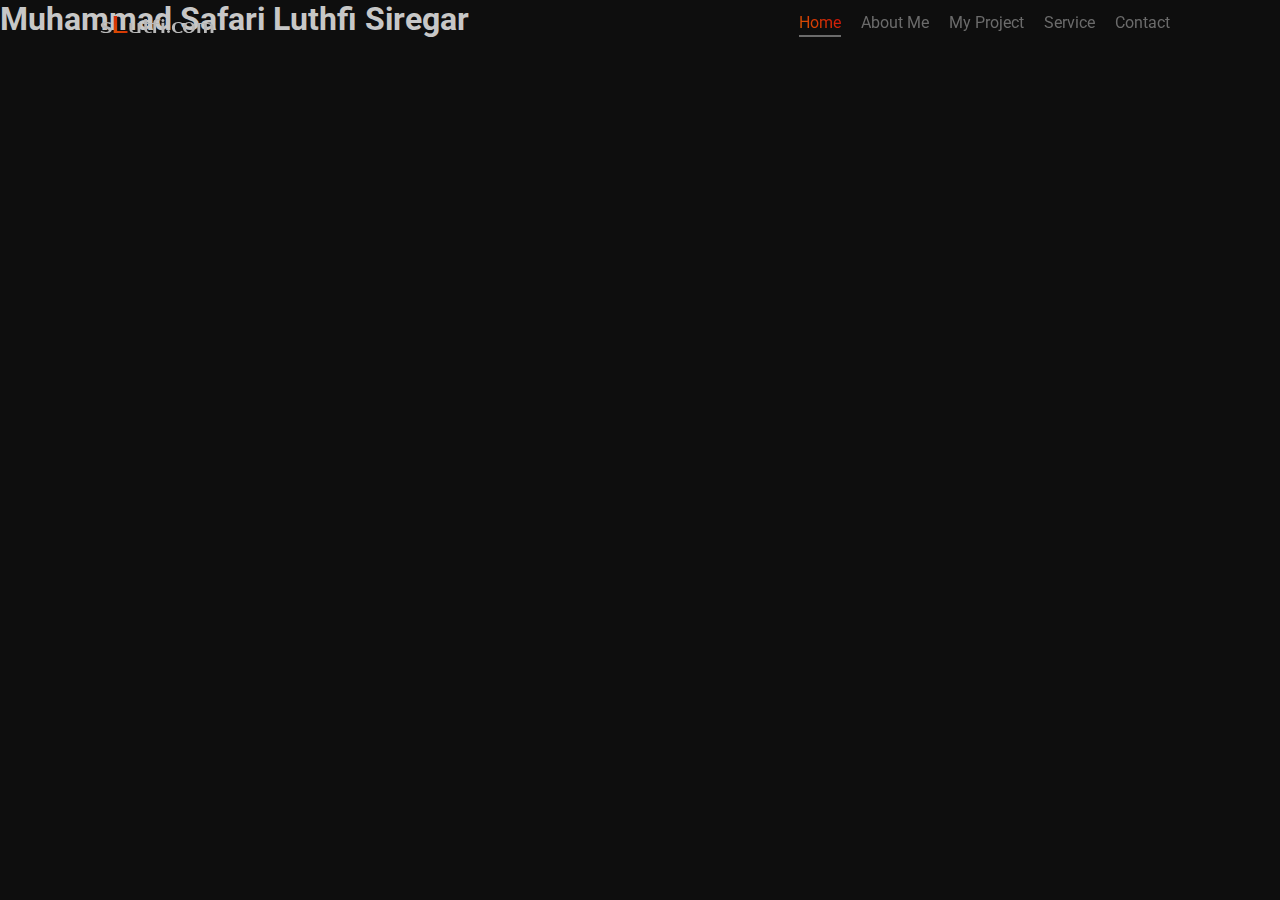
<file: Index.html>
<!DOCTYPE html>
<html lang="en">
<head>
    <meta charset="UTF-8">
    <meta http-equiv="X-UA-Compatible" content="IE=edge">
    <meta name="viewport" content="width=device-width, initial-scale=1.0">
    <link rel="stylesheet" href="asset/Icon/css/all.css">
    <link rel="stylesheet" href="css/style.css">
    <title>sLuhfi</title>
</head>
<body>
    <nav id="navbar" class="navbar">
        <div class="container-nav"> 
            <div class="navbar-brand">
                <a href="#">
                    s<span>L</span>utfi.com
                </a>
            </div>
            <div id="navMenu" class="navbar-menu">
                <ul>
                    <li><a class="nav-link active" href="#home">Home</a></li>
                    <li><a class="nav-link" href="#about">About Me</a></li>
                    <li><a class="nav-link" href="#myproject">My Project</a></li>
                    <li><a class="nav-link" href="#service">Service</a></li>
                    <li><a class="nav-link" href="#contact">Contact</a></li>
                </ul>
            </div>
            <div class="navbar-btn">
                <i id="icon" class="fa-solid fa-bars"></i>
            </div>
        </div>
    </nav>        
    
    <div class="container">
        <section id="home" class="main-home">
            <div class="home-title">
                <h1>Muhammad Safari Luthfi Siregar</h1>
            </div>
        </section>
        <section id="about" class="main-about">
        </section>
        <section id="myproject" class="main-project">
        </section>
        <section id="service" class="main-service">
        </section>
        <section id="contact" class="main-contact">
        </section>
    </div>
    <script src="js/index.js"></script>
</body>
</html>
</file>
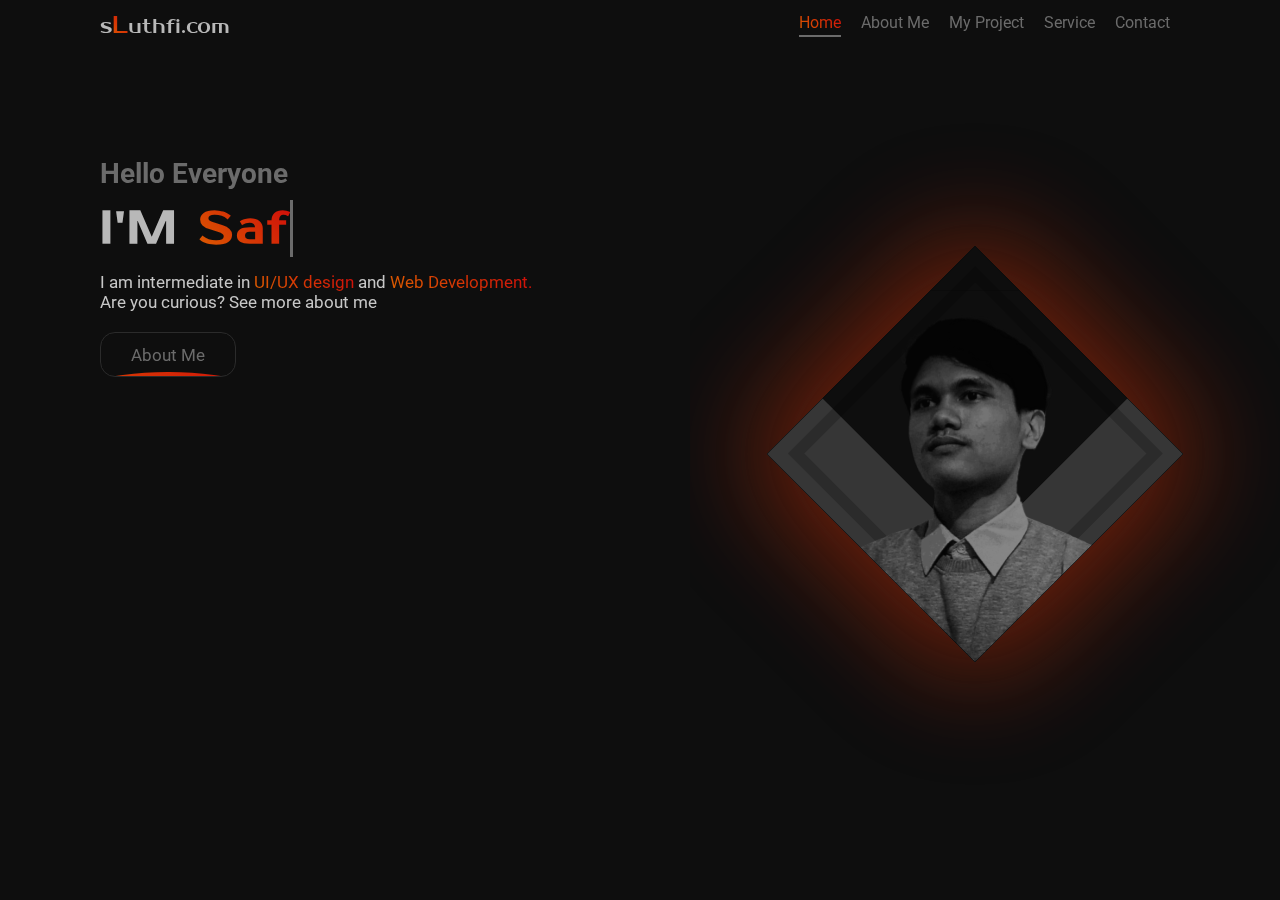
<file: index.html>
<!DOCTYPE html>
<html lang="en">

<head>
  <meta charset="UTF-8" />
  <meta http-equiv="X-UA-Compatible" content="IE=edge" />
  <meta name="viewport" content="width=device-width, initial-scale=1.0" />
  <link rel="stylesheet" href="css/swiper-bundle.min.css">
  <link rel="stylesheet" href="asset/Icon/css/all.css" />
  <link rel="stylesheet" href="css/style.css" />
  <title>sLuhfi</title>
</head>

<body>

  <nav id="navbar" class="navbar">
    <div class="container-nav">
      <div class="navbar-brand">
        <a href="#">s<span class="trd-headline">L</span>uthfi.com </a>
      </div>
      <div id="navMenu" class="navbar-menu">
        <ul>
          <li><a class="nav-link body-text active" href="#home">Home</a></li>
          <li><a class="nav-link body-text" href="#about">About Me</a></li>
          <li>
            <a class="nav-link body-text" href="#myproject">My Project</a>
          </li>
          <li><a class="nav-link body-text" href="#service">Service</a></li>
          <li><a class="nav-link body-text" href="#contact">Contact</a></li>
        </ul>
      </div>
      <div class="navbar-btn">
        <i id="icon" class="fa-solid fa-bars"></i>
      </div>
    </div>
  </nav>

  <div class="container">
    <section id="home" class="main-home">
      <!-- <img src="asset/SVG/Group 3.svg" class="propert-svg" alt=""> -->
      <div class="home-left">
        <div class="home-title">
          <h3 class="hidden">Hello Everyone</h3>
          <div class="main-title hidden">
            <h1>I'M <span id="title"></span></h1>
          </div>
          <p class="hidden">
            I am intermediate in <span>UI/UX design</span> and
            <span>Web Development.</span> <br />
            Are you curious? See more about me
          </p>
        </div>
        <div class="home-action hidden">
          <div class="button first">
            <a href="#about" class="home-link">
              <span>About Me</span>
            </a>
          </div>
        </div>
      </div>
      <div class="home-right hidden">
        <img src="asset/SVG/foto2.svg" alt="">
      </div>
    </section>
    <section id="about" class="main-about">
      <div class="main-title hidden">
        <h3>My Introduction</h3>
        <h1>About Me</h1>
        <img src="asset/Vector 4.svg" alt="">
      </div>
      <div class="content">
        <div class="profile-img hidden">
          <img src="asset/SVG/foto.svg" alt="">
        </div>
        <div class="profile">
          <div class="profile-title hidden">
            <h2>
              Safari Luthfi
            </h2>
          </div>
          <div class="profile-decs hidden">
            <p>
              Junior Developer focused on web development and can also do UI/UX design. The programming languages
              ​​mastered are HTML, CSS, Javascript, PHP, MySQL, and several frameworks such as CI4 and Laravel 8
            </p>
          </div>
          <div class="profile-info">
            <div class="info-detail hidden">
              <span>0</span>
              <p>Years experience</p>
            </div>
            <div class="info-detail hidden">
              <span>0</span>
              <p>Completed project</p>
            </div>
            <div class="info-detail hidden">
              <h2>0</h2>
              <p>Companies worked</p>
            </div>
          </div>
          <div class="button hidden">
            <a href="#about" class="home-link">
              <span>My Resume</span>
              <i class="fa-solid fa-fw fa-arrow-down"></i>
              <i class="fa-solid fa-fw fa-file-alt"></i>
            </a>
          </div>
        </div>
      </div>
      <div class="skill">
        <div class="main-title hidden">
          <h3>My Technical Level</h3>
          <h1>Skill</h1>
        </div>
      </div>
      <div class="content-2">
        <div class="skill-content unactive hidden">
          <div class="skill-header">
            <i class="fa-solid fa-desktop-alt icon-head"></i>
            <div class="skill-title">
              <h2>Web Development</h2>
              <span>Junior in this job</span>
            </div>
            <i class="fa-solid fa-chevron-down"></i>
          </div>
          <hr>
          <div class="skill-list">
            <div class="skill-data">
              <div class="skills-title">
                <h3>HTML</h3>
                <span class="nilai">85%</span>
              </div>
              <div class="skill-bar">
                <span class="persentase-bar"></span>
              </div>
            </div>
            <div class="skill-data">
              <div class="skills-title">
                <h3>CSS</h3>
                <span class="nilai">90%</span>
              </div>
              <div class="skill-bar">
                <span class="persentase-bar"></span>
              </div>
            </div>
            <div class="skill-data">
              <div class="skills-title">
                <h3>Javascript</h3>
                <span class="nilai">85%</span>
              </div>
              <div class="skill-bar">
                <span class="persentase-bar"></span>
              </div>
            </div>
            <div class="skill-data">
              <div class="skills-title">
                <h3>mySQL</h3>
                <span class="nilai">70%</span>
              </div>
              <div class="skill-bar">
                <span class="persentase-bar"></span>
              </div>
            </div>
            <div class="skill-data">
              <div class="skills-title">
                <h3>PHP</h3>
                <span class="nilai">60%</span>
              </div>
              <div class="skill-bar">
                <span class="persentase-bar"></span>
              </div>
            </div>
            <div class="skill-data">
              <div class="skills-title">
                <h3>Laravel 8</h3>
                <span class="nilai">75%</span>
              </div>
              <div class="skill-bar">
                <span class="persentase-bar"></span>
              </div>
            </div>
          </div>
        </div>
        <div class="skill-content unactive hidden">
          <div class="skill-header">
            <i class="fa-solid fa-pen-nib icon-head"></i>
            <div class="skill-title">
              <h2>UI Design</h2>
              <span>Junior in this job</span>
            </div>
            <i class="fa-solid fa-chevron-down"></i>
          </div>
          <hr>
          <div class="skill-list">
            <div class="skill-data">
              <div class="skills-title">
                <h3>Figma</h3>
                <span class="nilai">75%</span>
              </div>
              <div class="skill-bar">
                <span class="persentase-bar"></span>
              </div>
            </div>
            <div class="skill-data">
              <div class="skills-title">
                <h3>Adobe Ilurstrator</h3>
                <span class="nilai">70%</span>
              </div>
              <div class="skill-bar">
                <span class="persentase-bar"></span>
              </div>
            </div>
          </div>
        </div>
      </div>
    </section>
    <section class="another-info">
      <div class="content-another">
        <div class="left hidden"><img src="asset/SVG/foto3.png" alt=""></div>
        <div class="right hidden">
          <div class="tag-line">
            <span>You need people or you have a new project</span>
            <p>Contact me via social media or from email and don't be shy to ask me questions</p>
          </div>
          <div class="sosial-media">
            <div class="sosmed">
              <a href="#" class="button"><i class="fa-brands fa-linkedin-in"></i></a>
              <a href="#" class="button"><i class="fa-brands fa-github"></i></a>
              <a href="#" class="button"><i class="fa-brands fa-twitter"></i></a>
              <a href="#" class="button"><i class="fa-brands fa-instagram"></i></a>
            </div>
            <div class="another-contact-me">
              <a href="#contact" class="button">Contact Me</a>
            </div>
          </div>
        </div>
      </div>
    </section>
    <section id="myproject" class="main-project">
      <div class="main-title hidden">
        <h3>Personal Portfolio</h3>
        <h1>My Project</h1>
        <img src="asset/Vector 4.svg" alt="">
      </div>
      <div class="content-swiper swiper hidden">
        <div class="coursel-content swiper-wrapper">
          <div class="coursel-item swiper-slide">
            <div class="img">
              <img src="asset/UI/Instagram post - 2.jpg" alt="">
            </div>
            <div class="coursel-item-content">
              <div>
                <h1>Web Development</h1>
              </div>
              <div>
                <p>Lorem ipsum dolor sit, amet consectetur adipisicing elit. Magni optio officiis blanditiis reiciendis
                  vel rem asperiores repudiandae sint eveniet id cupiditate architecto ad numquam iusto amet, quasi ut
                  aspernatur quod.</p>
              </div>
              <div><a href="" class="button">Demo</a></div>
            </div>
          </div>
          <div class="coursel-item swiper-slide">
            <div class="img">
              <img src="asset/UI/sada.png" alt="">
            </div>
            <div class="coursel-item-content">
              <div>
                <h1>Web Development</h1>
              </div>
              <div>
                <p>Facilis ex illum est vel. Quidem, quisquam. Lorem ipsum dolor sit, amet consectetur adipisicing elit.
                  Similique, earum. Aliquam ex vitae exercitationem commodi.</p>
              </div>
              <div><a href="" class="button">Demo</a></div>
            </div>
          </div>
          <div class="coursel-item swiper-slide">
            <div class="img">
              <img src="asset/UI/Artboard 1.png" alt="">
            </div>
            <div class="coursel-item-content">
              <div>
                <h1>Web Development</h1>
              </div>
              <div>
                <p>Facilis ex illum est vel. Quidem, quisquam. Lorem ipsum dolor sit, amet consectetur adipisicing elit.
                  Similique, earum. Aliquam ex vitae exercitationem commodi.</p>
              </div>
              <div><a href="" class="button">Demo</a></div>
            </div>
          </div>
        </div>
        <div class="swiper-pagination"></div>
      </div>
    </section>
    <section id="service" class="main-service">
      <div class="main-title hidden">
        <h3>I Am Grat At</h3>
        <h1>Service</h1>
        <img src="asset/Vector 4.svg" alt="">
      </div>
      <div class="content-service">
        <div class="service-item hidden">
          <div class="service-icon"><img src="asset/SVG/data.png" alt=""></div>
          <div class="service-title">
            <h1>Frontend Developer</h1>
          </div>
          <div class="service-content">
            <p>I'm providing the results as discussed and giving you the appropriate grades</p>
            <div class="button">
              <span>service info</span>
            </div>
          </div>
          <div class="service-info-popup">
            <div class="decs-title">
              <h3>Servive Description</h3>
              <i class="fa-solid fa-xmark-circle"></i>
            </div>
            <ul>
              <li class="service-decs">
                <span>
                  Pembuatan website atau aplikasi web baru
                </span>
              </li>
              <li class="service-decs">
                <span>
                  Optimisasi website atau aplikasi web yang sudah ada
                </span>
              </li>
              <li class="service-decs">
                <span>
                  Pembuatan tampilan website atau aplikasi yang responsif dan mudah digunakan
                </span>
              </li>
              <li class="service-decs">
                <span>
                  Pengetesan website atau aplikasi pada berbagai perangkat dan browser
                </span>
              </li>
              <li class="service-decs">
                <span>
                  Pemeliharaan website atau aplikasi setelah diterbitkan.
                </span>
              </li>
            </ul>
          </div>
        </div>
        <div class="service-item hidden">
          <div class="service-icon"><img src="asset/SVG/laptop.png" alt=""></div>
          <div class="service-title">
            <h1>Web Developer</h1>
          </div>
          <div class="service-content">
            <p>for this work, i will provide service with framework like Laravel or Codeigniter.</p>
            <div class="button">
              <span>service info</span>
            </div>
          </div>
          <div class="service-info-popup">
            <div class="decs-title">
              <h3>Servive Description</h3>
              <i class="fa-solid fa-xmark-circle"></i>
            </div>
            <ul>
              <li class="service-decs"><span>Membuat website statis atau dinamis</span></li>
              <li class="service-decs">
                <span>Membuat aplikasi web berbasis database seperti sistem informasi, e-commerce, dll.</span>
              </li>
              <li class="service-decs"><span>Membuat RESTful API untuk digunakan pada aplikasi mobile atau aplikasi web
                  lainnya</span></li>
              <li class="service-decs"><span>Membuat dashboard administrator</span></li>
              <li class="service-decs"><span>Membuat integrasi dengan sistem pembayaran atau sistem lainnya</span></li>
              <li class="service-decs"><span>Membuat optimisasi untuk SEO</span></li>
              <li class="service-decs"><span>Membuat integrasi dengan sosial media</span></li>
              <li class="service-decs"><span>Membuat pemeliharaan dan perawatan rutin untuk website atau aplikasi
                  web.</span></li>

            </ul>
          </div>
        </div>
        <div class="service-item hidden">
          <div class="service-icon"><img src="asset/SVG/vector.png" alt=""></div>
          <div class="service-title">
            <h1>UI / UX</h1>
          </div>
          <div class="service-content">
            <p>Designing for user engagement, powering business growth</p>
            <div class="button">
              <span>service info</span>
            </div>
          </div>
          <div class="service-info-popup">
            <div class="decs-title">
              <h3>Servive Description</h3>
              <i class="fa-solid fa-xmark-circle"></i>
            </div>
            <ul>
              <li class="service-decs"><span>Membuat wireframe, mockup, dan prototype</span></li>
              <li class="service-decs"><span>Membuat desain antar muka (UI)</span></li>
              <li class="service-decs"><span>Membuat desain interaksi (UX)</span></li>
              <li class="service-decs"><span>Membuat desain visual yang konsisten</span></li>
              <li class="service-decs"><span>Melakukan analisis dan riset terhadap target pengguna</span></li>
              <li class="service-decs"><span>Melakukan optimasi desain untuk mobile device</span></li>
              <li class="service-decs"><span>Membuat desain landing page yang menarik dan efektif</span></li>
              <li class="service-decs"><span>Melakukan testing dan iterasi desain</span></li>
              <li class="service-decs"><span>Membuat dokumentasi desain dan spesifikasi teknis.</span></li>
            </ul>
          </div>
        </div>
      </div>
    </section>
    <section id="contact" class="main-contact">
      <div class="main-title hidden">
        <h3>Do you like my profile?</h3>
        <h1>Contact Me</h1>
        <img src="asset/Vector 4.svg" alt="">
      </div>
      <div class="content-contact hidden">
        <div class="bgtop"></div>
        <div class="content-info">
          <div class="contact-info">
            <div class="title-info hidden">
              <h3>Contact Information</h3>
              <p>fill out the contact form to keep you and me well connected and I'll reply in less than 24 hours</p>
            </div>
            <ul class="contact-decs">
              <li class="hidden">
                <i class="fa-solid fa-location-dot"></i>
                <span>Medan North Sumatra, Indonesia</span>
              </li>
              <li class="hidden">
                <i class="fa-solid fa-envelope"></i>
                <span>safariluthfi03@gmail.com</span>
              </li>
              <li class="hidden">
                <i class="fa-solid fa-globe"></i>
                <a href="#">s<span>L</span>uthfi.com</a>
              </li>
            </ul>
            <div class="contact-sosial-media hidden">
              <a href="#" class="button"><i class="fa-brands fa-linkedin-in"></i></a>
              <a href="#" class="button"><i class="fa-brands fa-github"></i></a>
              <a href="#" class="button"><i class="fa-brands fa-twitter"></i></a>
              <a href="#" class="button"><i class="fa-brands fa-instagram"></i></a>
            </div>
          </div>
          <div class="contact-form">
            <form action="" class="form-content">
              <div class="form-control hidden">
                <input type="text" id="name" name="name" class="form-input" required autocomplete="off">
                <label for="name" class="form-label">Name / Company Name</label>
              </div>
              <div class="form-control hidden">
                <input type="text" id="subject" name="subject" class="form-input" required autocomplete="off">
                <label for="subject" class="form-label">Subject</label>
              </div>
              <div class="form-control hidden">
                <textarea class="form-input" name="message" id="message" cols="30" rows="5" required
                  autocomplete="off"></textarea>
                <label for="message" class="form-label">Message</label>
              </div>
            </form>
          </div>
        </div>
      </div>
    </section>
    <footer>
      <div class="footer">
        <div class="title-footer">
          <p>s<span>L</span>uthfi.com</p>
        </div>
        <div class="media-footer">
          <i class="fa-brands fa-linkedin"></i>
          <i class="fa-brands fa-github"></i>
          <i class="fa-brands fa-instagram"></i>
          <i class="fa-brands fa-twitter"></i>
        </div>
        <div class="copyright">
          <p>Copyright &#169;2022 reserved | This website was created by sLuthfi.com</p>
        </div>
      </div>
    </footer>
  </div>
  <script src="js/swiper-bundle.min.js"></script>
  <script src="js/index.js"></script>
</body>

</html>
</file>
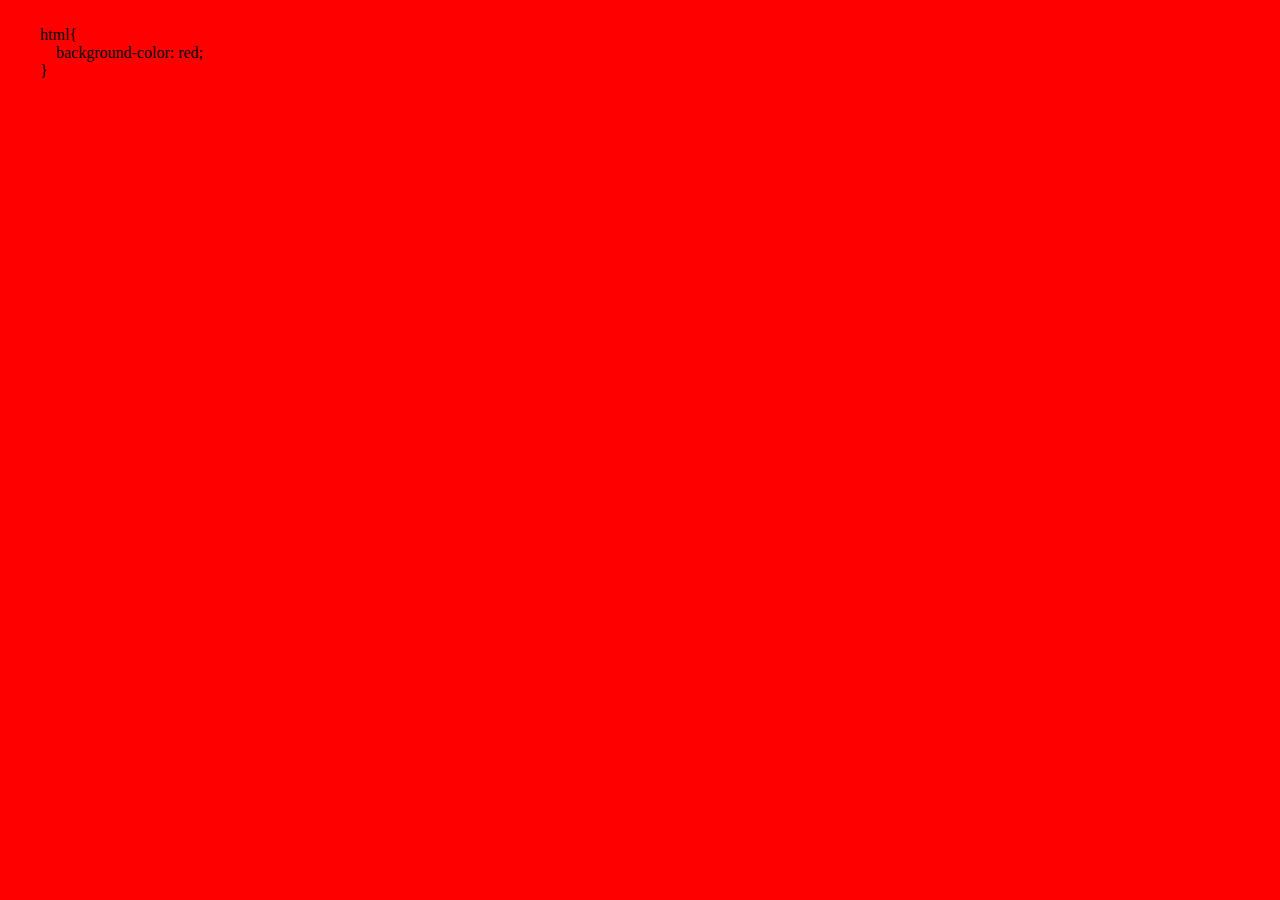
<file: test.html>
<!DOCTYPE html>
<html lang="en">
<head>
    <meta charset="UTF-8">
    <meta http-equiv="X-UA-Compatible" content="IE=edge">
    <meta name="viewport" content="width=device-width, initial-scale=1.0">
    <title>Document</title>
</head>
<body>
    <style contenteditable style="display: block; white-space: pre-wrap
    ">
        html{
            background-color: red;
        }
    </style>
</body>
</html>
</file>
<file: css/style.css>
@import url('https://fonts.googleapis.com/css2?family=Prosto+One&display=swap');
@import url('https://fonts.googleapis.com/css2?family=Roboto&display=swap');


:root {
    --true-black: #000;
    --background-pertama: #0e0e0e;
    --background-kedua: #131313;
    --background-ketiga: #1e1e1ea8;
    --background-keempat: #2b2b2b;
    --background-keempat-70: #2b2b2ba8;
    --main-title: #B8B8B8;
    --scd-title: #6b6b6b;
    --text: rgb(199, 199, 199);
    --red: #CF0A0A;
    --orange: #DC5F00;
}

* {
    margin: 0;
    padding: 0;
}

body {
    background-color: var(--background-pertama);
    color: var(--text);
    font-family: 'Roboto', Arial, Helvetica, sans-serif;
    overflow-x: hidden;

}

section {
    scroll-snap-align: start;
    height: 100vh;
    overflow: hidden;
}

.container {
    position: relative;
    width: 100%;
    overflow-y: scroll;
    overflow-x: hidden;
    height: 100vh;
    scroll-behavior: smooth;
}

/* section {
        position: relative;
    }

    section::before{
        content: url("/asset/SVG/Vector\ 1.svg");
        position: absolute;
        left: -760px;
        top: -20px;
        z-index: -1;
    }

    section::after{
        content: url("/asset/SVG/Vector\ 2.svg");
        position: absolute;
        right: -760px;
        bottom: 0px;
        z-index: -1;

    } */



/* navbar */

.navbar {
    position: fixed;
    width: 100%;
    height: 60px;
    z-index: 3;
    transition: .3s ease-out;
}

.navbar.navbar-colored {
    /* From https://css.glass */
    background: var(--background-ketiga);
    backdrop-filter: blur(5px);
    -webkit-backdrop-filter: blur(5px);
}

.navbar .container-nav {
    display: flex;
    flex-direction: row;
    flex-wrap: wrap;
    padding: 0 100px;
}

.navbar .container-nav .navbar-menu {
    margin-left: auto;
}

.navbar .container-nav .navbar-menu ul {
    position: relative;
    display: flex;
    transition: .3s linear;
}

.navbar .container-nav .navbar-menu ul li {
    position: relative;
    list-style: none;
    margin: 0 10px;
    margin-top: 13px;
    flex: 1 1 auto;
}

.navbar .container-nav .navbar-menu ul li a.active {
    background: -webkit-linear-gradient(45deg, var(--orange), var(--red));
    -webkit-background-clip: text;
    -webkit-text-fill-color: transparent;
    text-decoration: none;
    transition: .3s ease-in-out;
}

.navbar .container-nav .navbar-menu ul li a {
    text-decoration: none;
    color: var(--scd-title);
    transition-timing-function: cubic-bezier(0.25, 0.8, 0.25, 1);
    transition-duration: 400ms;
    transition-property: color;
}

.navbar .container-nav .navbar-menu ul li:hover a {
    color: var(--main-title);
}

.navbar .container-nav .navbar-menu ul:hover li> :not(:hover) {
    opacity: .5;
}

.navbar .container-nav .navbar-menu ul:hover li>a.active {
    opacity: 1;
}


.navbar .container-nav .navbar-menu ul li:hover a:after,
.navbar .container-nav .navbar-menu ul li a.active::after {
    width: 100%;
    right: 0%;
    left: 0%;
}

.navbar .container-nav .navbar-menu ul li a:after {
    content: "";
    pointer-events: none;
    bottom: -5px;
    right: 0%;
    position: absolute;
    width: 0%;
    height: 2px;
    background-color: var(--scd-title);
    transition-timing-function: cubic-bezier(0.25, 0.8, 0.25, 1);
    transition-duration: 400ms;
    transition-property: width, left;
}

.navbar .container-nav .navbar-btn {
    font-size: 20px;
    cursor: pointer;
    color: var(--main-title);
    height: max-content;
    border-radius: 5px;
    padding: 5px 10px;
    margin: 10px 10px;
    transition: .3s linear;
    display: none;
}

.navbar .container-nav .navbar-brand {
    font-family: 'Prosto One', cursive;
    font-size: 20px;
    margin-top: 10px;
}

.navbar .container-nav .navbar-brand a {
    text-decoration: none;
    color: var(--main-title);
}

.navbar .container-nav .navbar-brand a>span {
    font-size: 24px;
    background: -webkit-linear-gradient(45deg, var(--orange), var(--red));
    -webkit-background-clip: text;
    -webkit-text-fill-color: transparent;
}


@media only screen and (max-width: 992px) {
    .navbar .container-nav {
        transition: .4s;
    }

    .navbar .container-nav .navbar-btn {
        text-align: center;
        width: 20px;
        display: block;
        margin-left: auto;
        background-color: var(--background-kedua);
    }

    .navbar .container-nav .navbar-btn:hover {
        color: var(--scd-title);
    }


    .navbar .container-nav .navbar-menu ul {
        position: absolute;
        right: 110px;
        top: 60px;
        border-radius: 0 0 5px 5px;
        flex-direction: column;
        align-items: center;
        width: 40px;
        height: 0px;
        background: var(--background-ketiga);
        backdrop-filter: blur(5px);
        -webkit-backdrop-filter: blur(5px);
        overflow: hidden;
        transition: .3s cubic-bezier(0.175, 0.885, 0.32, 1.275);
    }

    .navbar .container-nav .navbar-menu.active ul {
        width: 150px;
        height: 250px;
    }

    .navbar .container-nav .navbar-menu ul li {
        text-align: center;
        width: 100%;
        margin-top: 10px;
        margin-bottom: 15px;
    }

}


@media only screen and (max-width: 576px) {
    .navbar .container-nav {
        padding: 0 20px;
        transition: .4s;
    }

    .navbar .container-nav .navbar-menu ul,
    .navbar .container-nav .navbar-menu.active ul {
        right: 30px;
    }
}

/* home */

.main-home {
    position: relative;
    display: flex;
    flex-direction: row;
    width: 100%;
    height: auto;
    min-height: 100vh;
    overflow-y: hidden;
}

.main-home svg {
    width: 100%;
}

.main-home .home-left {
    width: 100%;
    max-width: 800px;
    display: inline-block;
    margin: 0 auto 0 100px;
    padding-bottom: 200px;
}

.main-home .home-left .home-title {
    position: relative;
    padding-top: 157px;
    padding-bottom: 20px;
}

.main-home .home-left .home-title .main-title {
    width: fit-content;
}

.main-home .home-left .home-title .main-title h1 {
    font-family: 'Prosto One', cursive;
    margin: 10px 0;
    position: relative;
    font-size: 44.5px;
    color: var(--main-title);
}

.main-home .home-left .home-title h3 {
    font-size: 27.5px;
    color: var(--scd-title)
}

.main-home .home-left .home-title .main-title h1 #title {
    background: -webkit-linear-gradient(45deg, var(--orange), var(--red));
    -webkit-background-clip: text;
    -webkit-text-fill-color: transparent;
    border-right: 3px solid var(--scd-title);
    animation: animate 1s infinite;
}

.main-home .home-left .home-title p {
    padding-top: 5px;
    font-size: 17px;
    color: var(--text);
    width: 100%;
}

.main-home .home-left .home-title span {
    background: -webkit-linear-gradient(45deg, var(--orange), var(--red));
    -webkit-background-clip: text;
    -webkit-text-fill-color: transparent;

}

@keyframes animate {
    50% {
        border-right: none;
    }
}

.main-home .home-left .home.button {
    position: relative;
    display: flex;
    flex-wrap: wrap;
    flex-direction: row;
    z-index: 2;
    padding-top: 20px;
}

.button {
    cursor: pointer;
}

.button .home-link {
    position: relative;
    padding-top: 8px;
    padding-bottom: 5px;
    text-decoration: none;
    color: var(--scd-title);
    font-size: 17px;
    transition: .3s linear;
}

.button:hover {
    transition: .4s linear;
    background: var(--background-keempat-70);

}

.button:hover .home-link {
    color: var(--text)
}

.button .home-link>i.fa-arrow-down {
    position: absolute;
    opacity: 0;
    transform: translateY(-30px);
    transition: all 0.5s 0.1s cubic-bezier(0.55, 0, 0.1, 1);

}

.button:hover .home-link>i.fa-arrow-down {
    transform: translateY(5px);
    opacity: 1;
}

.button .home-link>i.fa-file-alt {
    position: relative;
    transform: translateY(0px);
    transition: all 0.5s 0.1s cubic-bezier(0.55, 0, 0.1, 1);
}

.button:hover .home-link>i.fa-file-alt {
    transform: translateY(30px);
    opacity: 0;
}

.main-home .home-right {
    width: 100%;
    display: flex;
    justify-content: center;
    align-items: flex-start;
}

.main-home .home-right img {
    width: 100%;
    height: 100%;
}


@media only screen and (max-width: 992px) {
    .main-home {
        flex-wrap: wrap-reverse;
        height: auto;
    }

    .main-home .home-right {
        display: flex;
        justify-content: center;
        margin: 0 20px;
    }

    .main-home .home-right img {
        width: 100%;
        max-width: 500px;
        height: 100%;
        max-height: 500px;
        padding-top: 50px;
    }

    .main-home .home-left .home-title {
        padding-top: 50px;
    }
}


@media only screen and (max-width: 576px) {

    .main-home .home-left {
        margin: 0 20px;
    }

    .main-home .home-left .home-title .main-title h1 {
        font-size: 38px;
    }

    .main-home .home-left .home-title h3 {
        font-size: 23.5px;
    }

    .main-home .home-left .home-title p {
        font-size: 14px;
    }


}


/* Title */

.main-title {
    position: relative;
    width: 100%;
    display: flex;
    align-items: center;
    justify-content: center;
    flex-direction: column;
}

.main-title h1 {
    font-size: 44.5px;
    color: var(--main-title);
    margin: 10px 0;
    letter-spacing: 3px;
}

.main-title h3 {
    font-size: 17px;
    color: var(--scd-title);
}

.main-title img {
    margin-bottom: 50px;
}

/* About Me */

.main-about {
    position: relative;
    width: 100%;
    height: auto;
    padding-top: 70px;
    padding-bottom: 70px;
    background-color: var(--background-kedua);
}

.main-about .content {
    display: flex;
    margin: 0 100px;
    justify-content: space-around;
    flex-wrap: wrap;
}

.main-about .content .profile-img {
    position: relative;
    margin-bottom: 50px;
}

.main-about .content .profile {
    position: relative;
    display: flex;
    flex-direction: column;
    text-align: justify;
    margin-bottom: 100px;
    width: 50%;
}


.main-about .content .profile .profile-title {
    position: relative;
    margin-bottom: 20px;
    font-size: 20.5px;
    text-align: center;
}

.main-about .content .profile .profile-title h2::after {
    content: "";
    position: absolute;
    left: 50%;
    transform: translateX(-50%);
    width: 100px;
    height: 2px;
    margin-top: 10px;
    background-color: var(--scd-title);
    display: block;
}

.main-about .content .profile .profile-decs {
    font-size: 17px;
    margin: 30px 0;
}

.main-about .content .profile .profile-info {
    margin: 0 0 30px 0;
    display: flex;
    justify-content: space-around;
}

.main-about .content .profile .profile-info .info-detail {
    text-align: center;
    width: 100%;
    max-width: 100px;
    flex: 1 1 100px;
}

.main-about .content .profile .profile-info .info-detail span {
    font-size: 27.5px;
}

.main-about .content .profile .profile-info .info-detail p {
    font-size: 14px;
    color: var(--scd-title);
}

.main-about .content .profile .button {
    text-align: center;
    min-width: 200px;
    max-width: 200px;
    margin-top: 20px;
}

@media only screen and (max-width: 576px) {

    .main-about .content-2,
    .main-about .content {
        margin: 0 20px;
    }

}

@media only screen and (max-width: 992px) {

    .main-about .content .profile-img img {
        position: relative;
        width: 100%;
        max-width: 300px;

    }

    .main-about .content .profile {
        text-align: center;
        width: 100%;
        align-items: center;
    }

    .main-about .content .profile .button {
        width: 50%;

    }


}


/* skill */
.content-2 {
    margin: 0 100px;
    display: flex;
    flex-wrap: wrap;
    justify-content: center;

}

.skill {
    margin-top: 50px;
    margin-bottom: 100px;
}

.skill-content {
    width: 100%;
    max-width: 400px;
    margin: 0 30px;
}

.skill-content hr {
    margin-left: 40px;
    opacity: .3;
}

.skill-content.active .skill-list {
    height: 100%;
}


.skill-content .skill-header {
    display: flex;
    align-items: center;
    margin-bottom: 10px;
    cursor: pointer;
}

.skill-content .skill-header i {
    font-size: 24.5px;
}

.skill-content .skill-header i.icon-head {
    margin-right: 20px;
}

.skill-content .skill-header i.fa-chevron-down {
    margin-left: auto;
    transform: rotate(-180deg);

}

.skill-content.active .skill-header i.fa-chevron-down {
    transform: rotate(0);
}

.skill-content .skill-header .skill-title h2 {
    padding-bottom: 5px;
}

.skill-content .skill-header .skill-title span {
    font-size: 17px;
    color: var(--scd-title);
}

.skill-list {
    row-gap: 1.5rem;
    padding-left: 40px;
    height: 0;
}

.skill-content.unactive .skill-list {
    overflow: hidden;
}

.skill-list .skill-data {
    margin: 20px 0;
}

.skill-list .skill-data .skills-title {
    display: flex;
    justify-content: space-between;
    margin-bottom: 5px;
}

.skill-list .skill-data .skills-title h3 {
    font-size: 14px;
    font-weight: 100;
}

.skill-bar,
.persentase-bar {
    height: 5px;
    border-radius: .25rem;
}

.skill-bar {
    background-color: var(--scd-title);
}

.persentase-bar {
    display: block;
    background: linear-gradient(45deg, var(--orange), var(--red));
    background: -webkit-linear-gradient(45deg, var(--orange), var(--red));
}


@media only screen and (max-width: 992px) {
    .content-2 {
        flex-direction: column;
        align-items: center;
    }

    .skill-content {
        margin: 20px 0;
    }
}


/* My Project */

.main-project {
    position: relative;
    width: 100%;
    height: auto;
    padding-top: 70px;
    padding-bottom: 100px;

}

.coursel-content .coursel-item {
    position: relative;
    display: flex;
    justify-content: center;
    margin: 20px 0;
    overflow: hidden;
}

.coursel-item .img {
    width: max-content;
    max-height: 400px;
    display: flex;
    justify-content: center;
    overflow: hidden;
}


.coursel-item img {
    width: 300px;
    margin: 50px;
}

.coursel-item .coursel-item-content {
    display: flex;
    flex-direction: column;
    justify-content: space-around;
}

.coursel-item .coursel-item-content h1 {
    font-size: 27.5px;
    color: var(--main-title);
}

.coursel-item .coursel-item-content p {
    font-size: 17.px;
    color: var(--text);
    max-width: 500px;
}

.button {
    text-decoration: none;
    display: inline-block;
    padding: 10px 30px;
    border: 1px solid var(--background-keempat);
    border-radius: 15px;
    transition: all 0.2s ease-in;
    position: relative;
    overflow: hidden;
    font-size: 19px;
    color: var(--scd-title);
    z-index: 1;
}

.button:before {
    content: "";
    position: absolute;
    left: 50%;
    transform: translateX(-50%) scaleY(1) scaleX(1.25);
    top: 90%;
    width: 140%;
    height: 180%;
    background: linear-gradient(45deg, var(--orange), var(--red));
    border-radius: 50%;
    display: block;
    transition: all 0.5s 0.1s cubic-bezier(0.55, 0, 0.1, 1);
    z-index: -1;
}

.button:after {
    content: "";
    position: absolute;
    left: 55%;
    transform: translateX(-50%) scaleY(1) scaleX(1.45);
    top: 180%;
    width: 160%;
    height: 190%;
    background: linear-gradient(45deg, var(--orange), var(--red));
    border-radius: 50%;
    display: block;
    transition: all 0.5s 0.1s cubic-bezier(0.55, 0, 0.1, 1);
    z-index: -1;
}

.button:hover {
    color: var(--main-title);
    border: 1px solid transparent;
}

.button:hover:before {
    top: -35%;
    background: linear-gradient(45deg, var(--orange), var(--red));
    transform: translateX(-50%) scaleY(1.3) scaleX(0.8);
}

.button:hover:after {
    top: -45%;
    background: linear-gradient(45deg, var(--orange), var(--red));
    transform: translateX(-50%) scaleY(1.3) scaleX(0.8);
}

.swiper-pagination {
    position: absolute;
    bottom: 0;
}

.swiper-pagination-bullet {
    background-color: var(--red);
}

.swiper-pagination-bullet-active {
    background-color: var(--orange);
}

.swiper-pagination-bullet {
    outline: none;
}


@media only screen and (max-width: 992px) {

    .coursel-item .coursel-item-content div {
        margin: 20px 0;
    }

    .coursel-content .coursel-item {
        flex-direction: column;
        align-items: center;
    }

    .coursel-item .coursel-item-content {
        display: flex;
        flex-direction: column;
        justify-content: space-around;
        padding: 0 20px;
    }

}


/* ================================================ */
/* service */

.main-service {
    position: relative;
    width: 100%;
    height: auto;
    padding-top: 70px;
    padding-bottom: 100px;

}

.main-service::before {
    content: '';
    width: 100%;
    height: 100%;
    display: block;
    position: absolute;
    top: 0;
    left: 0;
    background-image: url("../asset/man-1866784.jpg");
    background-position: center;
    background-size: cover;
    filter: brightness(.3) blur(5px) contrast(1);
}

.content-service {
    margin: 50px 100px;
    display: flex;
    justify-content: space-around;
    flex-wrap: wrap;
}

.service-item {
    position: relative;
    width: 100%;
    max-width: 300px;
    height: max-content;
    background: var(--true-black);
    border-radius: 30px;
}

.service-icon {
    position: absolute;
    background: linear-gradient(45deg, var(--orange), var(--red));
    width: 100px;
    height: 100px;
    border-radius: 50%;
    transform: translate(30%, -50%);
    overflow: hidden;
    display: flex;
    justify-content: center;
    align-items: center;
}


.service-icon img {
    width: 48px;
}

.service-title {
    margin: 20px;
    margin-top: 60px;
    color: var(--main-title);
}

.service-content {
    margin: 0 20px;
    color: var(--scd-title);
}

.service-content .button {
    width: 100px;
    padding: 5px 10px;
    text-align: center;
    margin: 20px 0;
}

.service-content .button span {
    font-size: 14px;
    color: var(--scd-title);
    transition: .3s linear;
}

.service-content .button:hover span {
    color: var(--main-title);
}

.service-info-popup {
    overflow: hidden;
    height: 0;
    position: absolute;
    top: calc(50% - 60px);
    width: 100%;
    max-width: 260px;
    z-index: 2;
    padding: 0;

    background: rgba(185, 185, 185, 0.23);
    border-radius: 16px;
    box-shadow: 0 4px 30px rgba(0, 0, 0, 0.1);
    backdrop-filter: blur(8.1px);
    -webkit-backdrop-filter: blur(8.1px);
}

.service-info-popup.active {
    height: 100%;
    max-height: 350px;
    overflow-y: scroll;
    scrollbar-color: var(--orange);
    padding: 20px;
}

.service-info-popup .decs-title {
    display: flex;
    justify-content: space-between;
    align-items: center;
}

.service-info-popup .decs-title h3 {
    padding-right: 5px;
}

.service-info-popup .decs-title i {
    cursor: pointer;
    font-size: 20px;
    color: var(--scd-title);
    transition: .3s linear;
}

.service-info-popup .decs-title i:hover {
    color: var(--main-title);
}

.service-info-popup ul {
    margin: 20px 10px;
}

.service-info-popup ul li {
    list-style: disc;
    color: var(--text);
    padding-bottom: 5px;
}


@media only screen and (max-width: 992px) {
    .service-item {
        margin: 50px 0;
    }
}

@media only screen and (max-width: 576px) {
    .content-service {
        margin: 50px 20px;
    }
}

/* Another Info */

.another-info {
    width: 100%;
    height: auto;
    min-height: 35vh;
    background: linear-gradient(180deg, var(--background-kedua), var(--background-keempat-70));
}

.another-info .content-another {
    display: flex;
    flex-direction: row;
    justify-content: space-around;
    margin: 0 100px;
}

.another-info .left {
    height: 35vh;
    overflow: hidden;
}

.another-info .left img {
    transform: translateY(-10px);
    height: 260px;
}

.another-info .right {
    max-width: 600px;
    /* display: flex;
    flex-direction: column;
    justify-content: space-around; */
}

.another-info .right .tag-line {
    padding-top: 20px;
}

.another-info .right .tag-line span {
    font-size: 27.5px;
    font-weight: 600;
    color: var(--text)
}

.another-info .right .tag-line p {
    max-width: 300px;
    margin-top: 20px;
    color: var(--scd-title)
}

.another-info .right .sosial-media {
    display: flex;
    justify-content: space-between;
    flex-wrap: wrap;
    padding-bottom: 10px;
}

.another-info .right .button {
    color: var(--scd-title);
    border: none;
    scale: .8;
    transform: translateY(15px);
}


.another-info .right .sosial-media a {
    font-size: 20px;
    text-decoration: none;
    color: var(--scd-title);
}


.another-info .right .sosial-media a:hover {
    color: var(--main-title);
}

@media only screen and (max-width: 992px) {

    .another-info {
        display: flex;
        justify-content: center;
    }

    .another-info .content-another {
        margin: 0;
        padding: 20px;
        width: 100%;
        max-width: 358px;
        flex-direction: column;
        align-items: center;
        text-align: center;
    }

    .another-info .left {
        height: max-content;
    }

    .another-info .left img {
        transform: translateY(20px);
    }


    .another-info .right {
        border-top: 1px solid var(--scd-title);
    }

    .another-info .right .tag-line {
        padding-top: 10px;
    }

    .another-info .right .tag-line p {
        max-width: 100%;
        text-align: start;
        padding-bottom: 10px;
    }

    .another-info .right .sosial-media {
        border-top: 1px solid var(--scd-title);
        flex-direction: column;
        justify-content: center;
        align-items: center;
    }

    .another-info .right .sosial-media .another-contact-me .button,
    .another-info .right .sosial-media .another-contact-me {
        width: 100%;
        margin: 0;
    }

    .another-info .right .sosial-media .another-contact-me {
        border-top: 1px solid var(--scd-title);
        margin-top: 15px;
    }

    .another-info .right .sosial-media .another-contact-me .button {
        padding: 10px 0;

    }

}

/* contact */
.main-contact {
    position: relative;
    width: 100%;
    height: auto;
    padding-top: 70px;
    padding-bottom: 100px;
}

.content-contact {
    position: relative;
    margin: 0 100px;
    overflow: hidden;
    background: rgba(30, 30, 30, 0.6588235294117647);
    border-radius: 16px;
    box-shadow: 0 4px 30px rgba(0, 0, 0, 0.1);
    backdrop-filter: blur(5px);
    -webkit-backdrop-filter: blur(5px);
}

.content-contact .bgtop {
    content: '';
    width: 100%;
    height: 150px;
    display: block;
    z-index: -1;
    background-image: url("../asset/map.JPG");
    background-position: center;
    background-size: cover;
    filter: brightness(.5) contrast(1);
}

.content-contact .content-info {
    display: flex;
    flex-direction: row;
}

.content-contact .content-info .contact-info {
    display: flex;
    flex-direction: column;
    justify-content: space-around;
    background-color: var(--background-kedua);
    margin-right: auto;
    width: 100%;
    max-width: fit-content;
}

.contact-info .title-info {
    padding: 20px;
}

.contact-info .title-info h3 {
    font-size: 27.5px;
    color: var(--main-title);
}

.contact-info .title-info p {
    padding-top: 10px;
    color: var(--scd-title);
    max-width: 300px;
}

.content-info .contact-info .contact-decs {
    padding: 20px;
}

.content-info .contact-info .contact-decs li {
    list-style: none;
    padding: 20px 0;
    color: var(--scd-title);
}

.content-info .contact-info .contact-decs li i {
    width: 30px;
    text-align: center;
    padding: 0 10px;
    font-size: 17px;
}

.content-info .contact-info .contact-decs li a {
    color: var(--scd-title);
    transition: .3s linear;
}

.content-info .contact-info .contact-decs li a span {
    font-size: 20px;
    font-weight: 500;
    background: -webkit-linear-gradient(45deg, var(--orange), var(--red));
    -webkit-background-clip: text;
    -webkit-text-fill-color: transparent;
}

.content-info .contact-info .contact-decs li a:hover {
    color: var(--main-title);
}

.content-info .contact-info .contact-sosial-media {
    border-top: 1px solid var(--scd-title);
    display: flex;
    justify-content: center;
    margin: 0 20px;
}

.content-info .contact-info .contact-sosial-media .button {
    padding: 5px 10px;
    margin: 20px 5px;

}

.contact-form {
    width: 100%;
}

.form-content {
    display: flex;
    flex-direction: column;
    padding: 20px;
}

.form-content .form-control {
    position: relative;
    display: flex;
    flex-direction: column;
    margin: 10px 0;
}

.form-control .form-label {
    color: var(--scd-title);
    font-size: 100%;
    position: absolute;
    top: 20px;
    margin-left: 0.5em;
    pointer-events: none;
    transition: all 0.3s ease;
}

.form-control .form-input {
    font-size: 100%;
    padding: 20px 10px;
    outline: none;
    border: none;
    border-bottom: 1px solid var(--scd-title);
    background-color: transparent;
    color: var(--main-title);
    transition: .3s linear;
}

.form-control .form-input:focus {
    border-color: var(--orange);
}

.form-control .form-input:focus+.form-label {
    transform: translateY(-50%) scale(.9);
    margin: 0em;
    padding: 0.4em;
    top: 0;
}

.form-control .form-input:valid+.form-label {
    transform: translateY(-50%) scale(.9);
    margin: 0em;
    padding: 0.4em;
    top: 0;
}

.form-control .form-input:valid {
    border-color: var(--orange);

}


@media only screen and (max-width: 992px) {
    .content-contact .content-info {
        flex-direction: column;
    }

    .content-contact .content-info .contact-info {
        max-width: 100%;
    }

    .content-info .contact-info .title-info p {
        max-width: 400px;
    }
}



@media only screen and (max-width: 576px) {
    .content-contact {
        margin: 0 20px
    }
}


/* footer */

.footer{
    position: relative;
    display: flex;
    flex-direction: column;
    align-items: center;
    background-color: var(--background-kedua);
    width: 100%;
}

.footer .title-footer{
    font-size: 24px;
    font-weight: 900;
    margin-top: 50px;
    margin-bottom: 10px;
}

.footer .title-footer span{
    font-size: 26px;
    text-decoration: none;
    background: linear-gradient(90deg, var(--orange), var(--red) );
  -webkit-background-clip: text;
  -webkit-text-fill-color: transparent;
}

.footer .media-footer{
    margin: 10px;
}

.footer .media-footer i{
    cursor: pointer;
    padding: 5px;
    border: 1px solid transparent;
}

.footer .media-footer i:hover{
    border: 1px solid var(--orange);
    border-radius: 50px;
    transition: .3s ease-in-out;
}

.footer .copyright{
    margin: 10px;
    margin-bottom: 50px;
    color: var(--color-low-light);
    text-align: center;

}

/* animation on scroll */

.hidden {
    opacity: 0;
    transform: translateY(-30%);
    filter: blur(.5px);
    transition: all 1s cubic-bezier(0.175, 0.885, 0.32, 1.275);
}

.show {
    opacity: 1;
    transform: translateY(0);
    filter: blur(0);
}

@media(prefers-reduced-motion){
    .hidden{
        transition: none;
    }
}

/* home animation */
.home-left .home-title h3{transition-delay: 400ms ;}
.home-left .home-title .main-title{transition-delay: 200ms ;}
.home-left .home-title p{transition-delay: 600ms ;}
.home-left .home-action{transition-delay: 1000ms ;}
.home-right{
    transform: translateY(0);
    transition-delay: 600ms ;
}

.main-title{
    transition-delay: 300ms ;    
}

/* about animation */

.main-about .content .profile-img{
    transform: translateY(0);
    transition-delay: 500ms;
}

.main-about .content .profile .profile-title{
    transition-delay: 500ms;
}

.main-about .content .profile .profile-decs{
    transition-delay: 700ms;
}

.main-about .content .profile .profile-info .info-detail:nth-child(1){
    transition-delay: 1000ms;
}

.main-about .content .profile .profile-info .info-detail:nth-child(2){
    transition-delay: 1200ms;
}

.main-about .content .profile .profile-info .info-detail:nth-child(3){
    transition-delay: 1400ms;
}

.main-about .content .profile .button{
    transition-delay: 1000ms;
}

/* skill animation */

.content-2 .skill-content{
    transition-delay: 500ms;
}

/* another info animation */

.another-info .content-another .left{
    transition-delay: 500ms;
}

.another-info .content-another .right{
    transition-delay: 700ms;
}

/* projcet animation */

.content-swiper{
    transition-delay: 500ms;
}

/* service animation */

.content-service .service-item:nth-child(1){
    transition-delay: 500ms;
}

.content-service .service-item:nth-child(2){
    transition-delay: 700ms;
}

.content-service .service-item:nth-child(3){
    transition-delay: 900ms;
}

/* contact animation */

.content-contact{
    transition-delay: 500ms;
}

.content-contact .content-info{
    transition-delay: 700ms;
}

.content-contact .content-info ul li:nth-child(1){
    transition-delay: 1000ms;
}

.content-contact .content-info ul li:nth-child(2){
    transition-delay: 1200ms;
}

.content-contact .content-info ul li:nth-child(3){
    transition-delay: 1400ms;
}

.content-contact .content-info .contact-sosial-media{
    transition-delay: 1600ms;
}

.content-contact .contact-form .form-control:nth-child(1){
    transition-delay: 700ms;
}

.content-contact .contact-form .form-control:nth-child(2){
    transition-delay: 900ms;
}

.content-contact .contact-form .form-control:nth-child(3){
    transition-delay: 1100ms;
}
</file>
